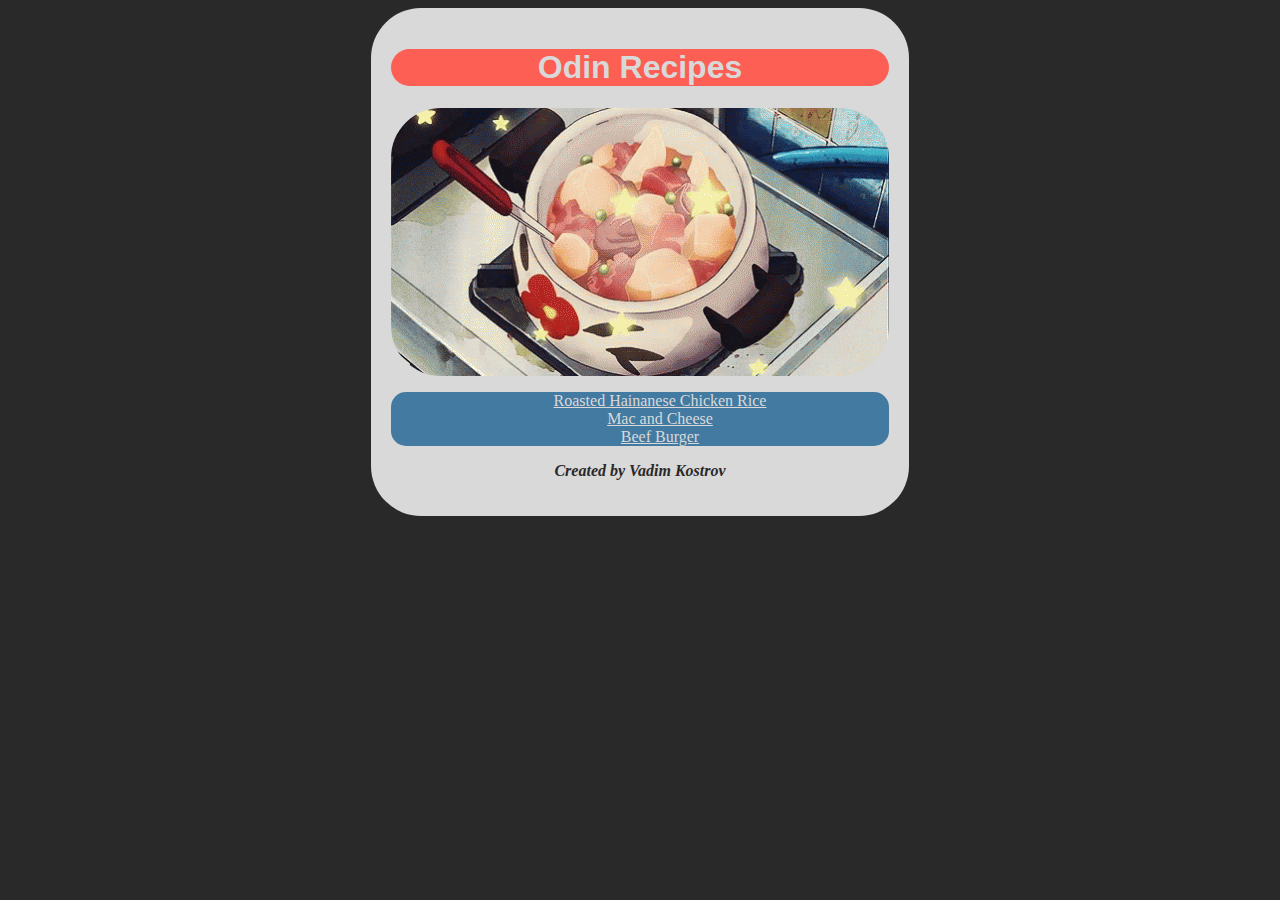
<file: index.html>
<!DOCTYPE html>

<html lang="en">

    <head>
        <title>Odin Recipes</title>
        <meta charset="UTF-8">
        <link rel="stylesheet" href="style.css" />
    </head>

    <body>
        <div class="center backdrop">
            <h1>Odin Recipes</h1>
            <img src="images/food.gif" alt="animated picture of a stew" class="center">
                <ul class="ulhome">
                    <li><a href="recipes/chicken_rice.html">Roasted Hainanese Chicken Rice</a></li>
                    <li><a href="recipes/mac_cheese.html">Mac and Cheese</a></li>
                    <li><a href="recipes/beef_burger.html">Beef Burger</a></li>
                </ul>
            <p class="signature">Created by Vadim Kostrov</p>
        </div>
    </body>
</html>
</file>
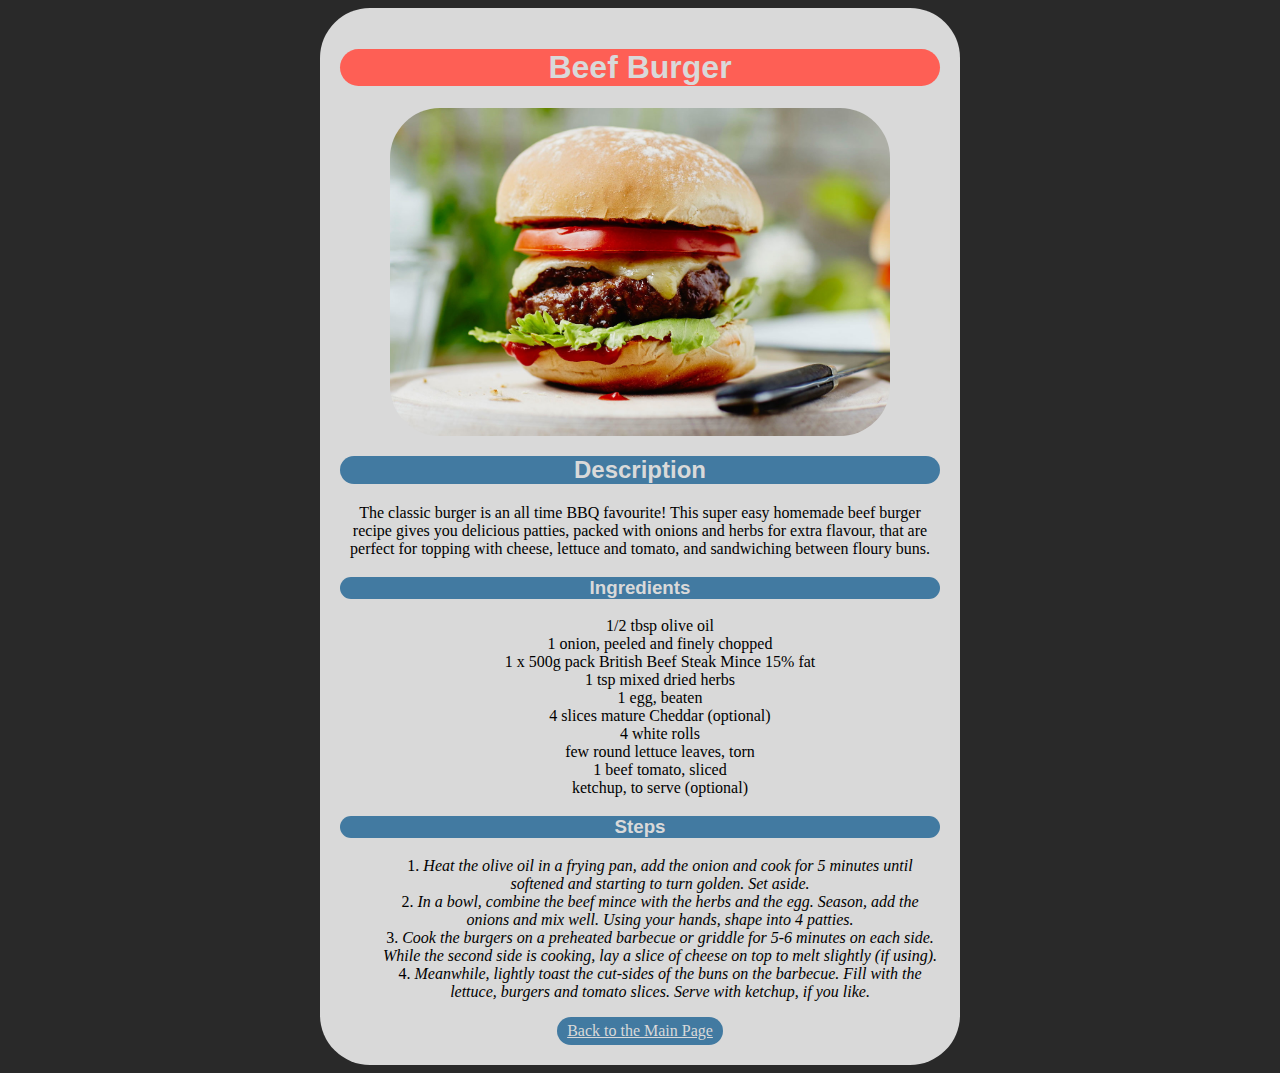
<file: recipes/beef_burger.html>
<!DOCTYPE html>
<html lang="en">
<head>
    <meta charset="UTF-8">
    <meta http-equiv="X-UA-Compatible" content="IE=edge">
    <meta name="viewport" content="width=device-width, initial-scale=1.0">
    <title>Beef Burger Recipe</title>
    <link rel="stylesheet" href="../style.css" />
</head>

<body>
    <div style="width: 600px;" class="center backdrop">
        <h1>Beef Burger</h1>
        <img src="../images/burger.jpeg" width="500" alt="Picture of a beef burger" class="center">
        <h2>Description</h2>
            <p>The classic burger is an all time BBQ favourite! This super easy homemade beef burger recipe gives you delicious patties, packed with onions and herbs for extra flavour, that are perfect for topping with cheese, lettuce and tomato, and sandwiching between floury buns.</p>
        <h3>Ingredients</h3>
            <ul class="ingredients">
                <li>1/2 tbsp olive oil</li>
                <li>1 onion, peeled and finely chopped</li>
                <li>1 x 500g pack British Beef Steak Mince 15% fat</li>
                <li>1 tsp mixed dried herbs</li>
                <li>1 egg, beaten</li>
                <li>4 slices mature Cheddar (optional)</li>
                <li>4 white rolls</li>
                <li>few round lettuce leaves, torn</li>
                <li>1 beef tomato, sliced</li>
                <li>ketchup, to serve (optional)</li>
            </ul>
        <h3>Steps</h3>
            <ol class="recipe">
                <li><em>Heat the olive oil in a frying pan, add the onion and cook for 5 minutes until softened and starting to turn golden. Set aside.</em></li>
                <li><em>In a bowl, combine the beef mince with the herbs and the egg. Season, add the onions and mix well. Using your hands, shape into 4 patties.</em></li>
                <li><em>Cook the burgers on a preheated barbecue or griddle for 5-6 minutes on each side. While the second side is cooking, lay a slice of cheese on top to melt slightly (if using).</em></li>
                <li><em>Meanwhile, lightly toast the cut-sides of the buns on the barbecue. Fill with the lettuce, burgers and tomato slices. Serve with ketchup, if you like.</em></li>
            </ol>
        <div id="return" class="center">
            <a href="../index.html" id="return">Back to the Main Page</a>
        </div>
    </div>
</body>

</html>
</file>
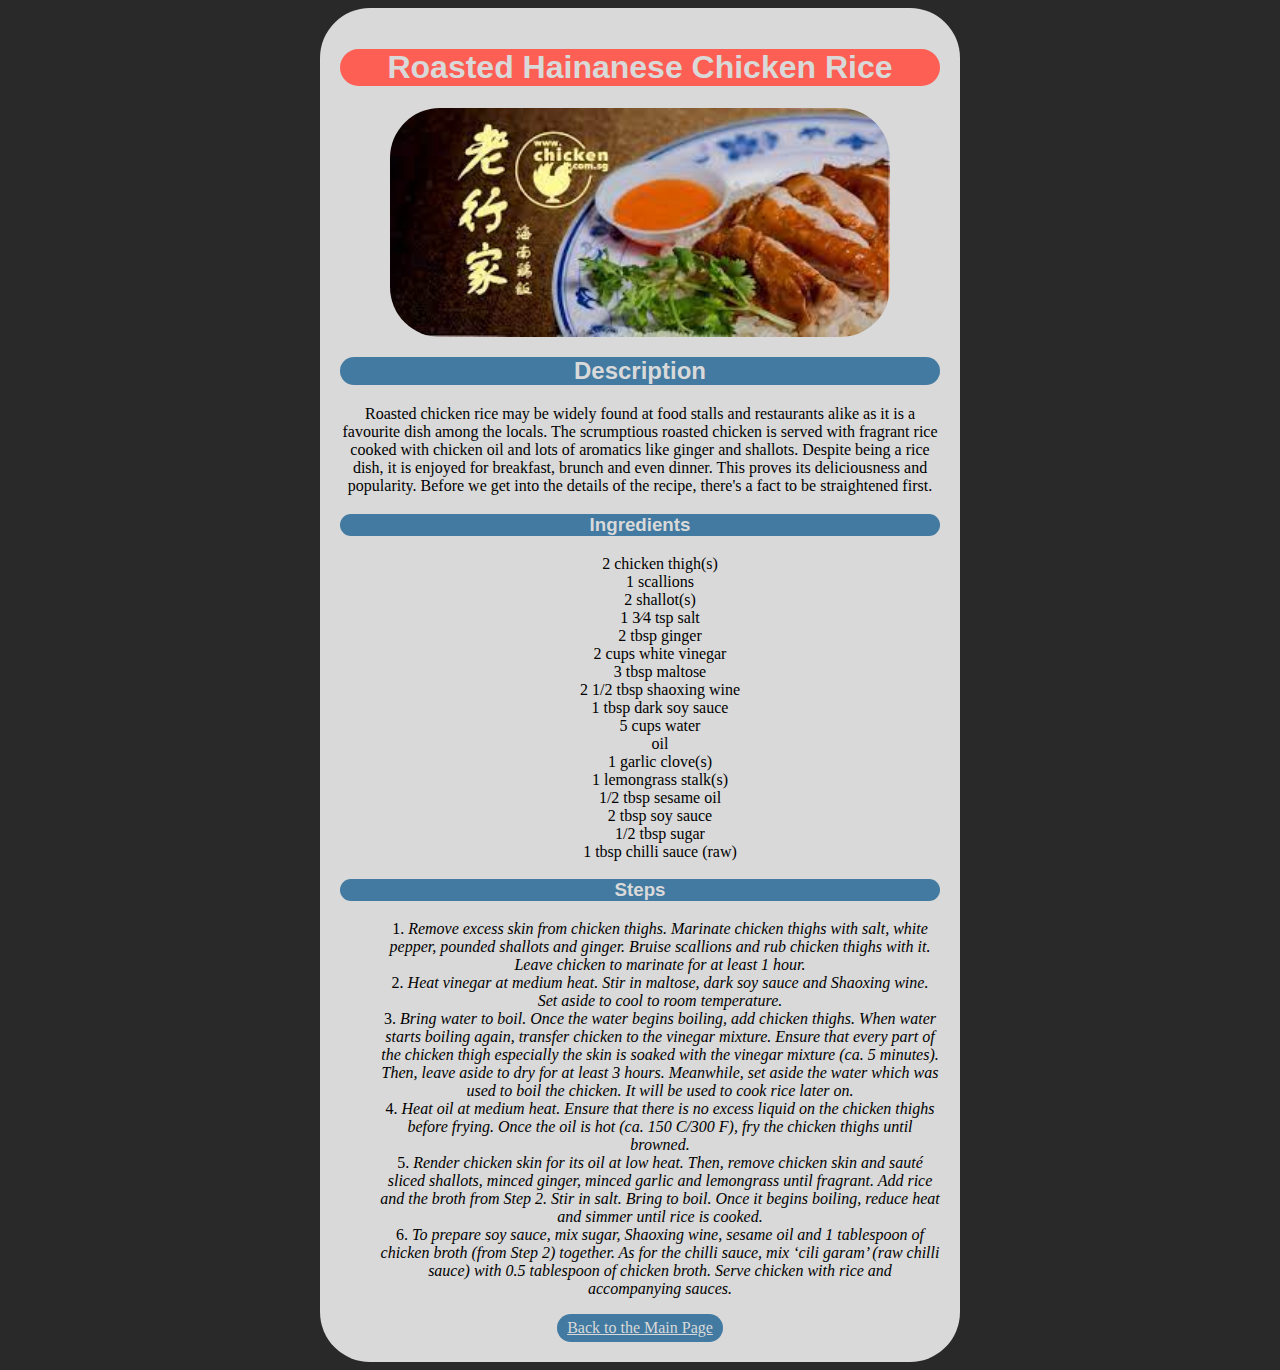
<file: recipes/chicken_rice.html>
<!DOCTYPE html>
<html lang="en">
<head>
    <meta charset="UTF-8">
    <meta http-equiv="X-UA-Compatible" content="IE=edge">
    <meta name="viewport" content="width=device-width, initial-scale=1.0">
    <title>Roasted Hainanese Chicken Rice Recipe</title>
    <link rel="stylesheet" href="../style.css" />
</head>

<body>
    <div style="width: 600px;" class="center backdrop" >
        <h1>Roasted Hainanese Chicken Rice</h1>
        <img src="../images/chicken_rice.jpg" width="500" alt="Picture of roasted Hainanese chicken rice" class="center">
        <h2>Description</h2>
            <p>Roasted chicken rice may be widely found at food stalls and restaurants alike as it is a favourite dish among the locals. The scrumptious roasted chicken is served with fragrant rice cooked with chicken oil and lots of aromatics like ginger and shallots. Despite being a rice dish, it is enjoyed for breakfast, brunch and even dinner. This proves its deliciousness and popularity. Before we get into the details of the recipe, there's a fact to be straightened first.</p>
        <h3>Ingredients</h3>
            <ul class="ingredients">
                <li>2 chicken thigh(s)</li>
                <li>1 scallions</li>
                <li>2 shallot(s)</li>
                <li>1 3⁄4 tsp salt</li>
                <li>2 tbsp ginger</li>
                <li>2 cups white vinegar</li>
                <li>3 tbsp maltose</li>
                <li>2 1/2 tbsp shaoxing wine</li>
                <li>1 tbsp dark soy sauce</li>
                <li>5 cups water</li>
                <li>oil</li>
                <li>1 garlic clove(s)</li>
                <li>1 lemongrass stalk(s)</li>
                <li>1/2 tbsp sesame oil</li>
                <li>2 tbsp soy sauce</li>
                <li>1/2 tbsp sugar</li>
                <li>1 tbsp chilli sauce (raw)</li>
            </ul>
        <h3>Steps</h3>
            <ol class="recipe">
                <li><em>Remove excess skin from chicken thighs. Marinate chicken thighs with salt, white pepper, pounded shallots and ginger. Bruise scallions and rub chicken thighs with it. Leave chicken to marinate for at least 1 hour.</em></li>
                <li><em>Heat vinegar at medium heat. Stir in maltose, dark soy sauce and Shaoxing wine. Set aside to cool to room temperature.</em></li>
                <li><em>Bring water to boil. Once the water begins boiling, add chicken thighs. When water starts boiling again, transfer chicken to the vinegar mixture. Ensure that every part of the chicken thigh especially the skin is soaked with the vinegar mixture (ca. 5 minutes). Then, leave aside to dry for at least 3 hours. Meanwhile, set aside the water which was used to boil the chicken. It will be used to cook rice later on.</em></li>
                <li><em>Heat oil at medium heat. Ensure that there is no excess liquid on the chicken thighs before frying. Once the oil is hot (ca. 150 C/300 F), fry the chicken thighs until browned.</em></li>
                <li><em>Render chicken skin for its oil at low heat. Then, remove chicken skin and sauté sliced shallots, minced ginger, minced garlic and lemongrass until fragrant. Add rice and the broth from Step 2. Stir in salt. Bring to boil. Once it begins boiling, reduce heat and simmer until rice is cooked.</em></li>
                <li><em>To prepare soy sauce, mix sugar, Shaoxing wine, sesame oil and 1 tablespoon of chicken broth (from Step 2) together. As for the chilli sauce, mix ‘cili garam’ (raw chilli sauce) with 0.5 tablespoon of chicken broth. Serve chicken with rice and accompanying sauces.</em></li>
            </ol>
        <div id="return" class="center">    
            <a href="../index.html" id="return">Back to the Main Page</a>
        </div>
    </div>
</body>

</html>
</file>
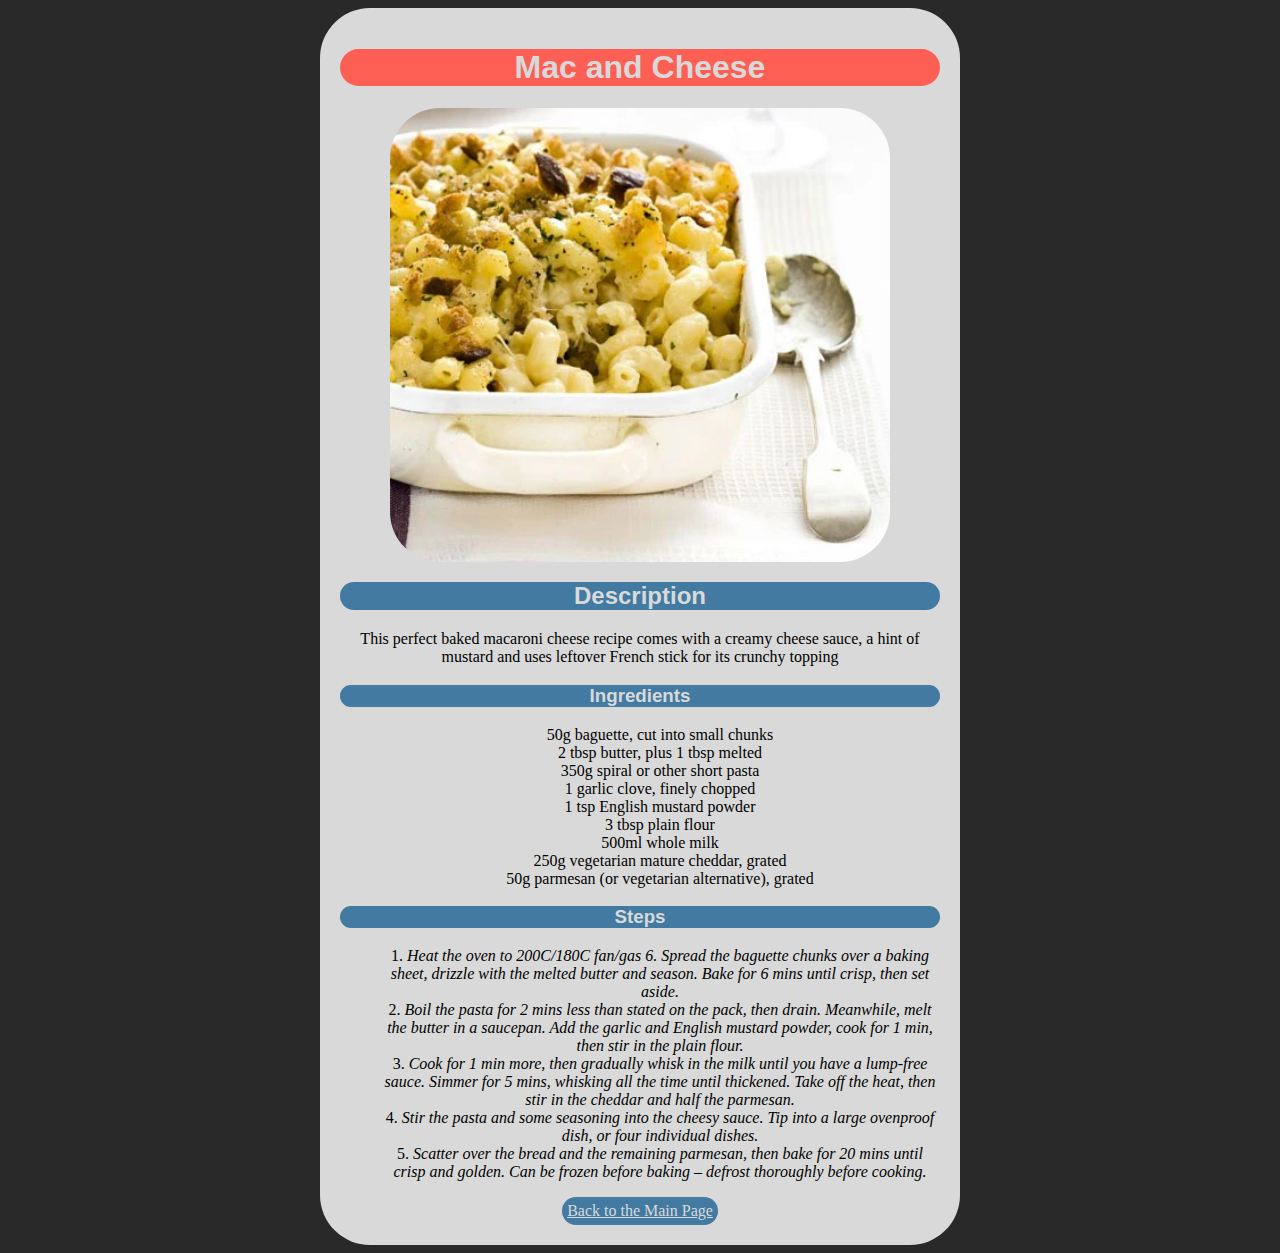
<file: recipes/mac_cheese.html>
<!DOCTYPE html>
<html lang="en">
<head>
    <meta charset="UTF-8">
    <meta http-equiv="X-UA-Compatible" content="IE=edge">
    <meta name="viewport" content="width=device-width, initial-scale=1.0">
    <title>Mac and Cheese Recipe</title>
    <link rel="stylesheet" href="../style.css" />
</head>

<body>
    <div style="width: 600px;" class="center backdrop">
        <h1>Mac and Cheese</h1>
        <img src="../images/mac_cheese.jpg" width="500" alt="Picture of mac and cheese" class="center"> 
        <h2>Description</h2>
            <p>This perfect baked macaroni cheese recipe comes with a creamy cheese sauce, a hint of mustard and uses leftover French stick for its crunchy topping</p>
        <h3>Ingredients</h3>
            <ul class="ingredients">
                <li>50g baguette, cut into small chunks</li>
                <li>2 tbsp butter, plus 1 tbsp melted</li>
                <li>350g spiral or other short pasta</li>
                <li>1 garlic clove, finely chopped</li>
                <li>1 tsp English mustard powder</li>
                <li>3 tbsp plain flour</li>
                <li>500ml whole milk</li>
                <li>250g vegetarian mature cheddar, grated</li>
                <li>50g parmesan (or vegetarian alternative), grated</li>
            </ul>
        <h3>Steps</h3>
            <ol class="recipe">
                <li><em>Heat the oven to 200C/180C fan/gas 6. Spread the baguette chunks over a baking sheet, drizzle with the melted butter and season. Bake for 6 mins until crisp, then set aside.</em></li>
                <li><em>Boil the pasta for 2 mins less than stated on the pack, then drain. Meanwhile, melt the butter in a saucepan. Add the garlic and English mustard powder, cook for 1 min, then stir in the plain flour.</em></li>
                <li><em>Cook for 1 min more, then gradually whisk in the milk until you have a lump-free sauce. Simmer for 5 mins, whisking all the time until thickened. Take off the heat, then stir in the cheddar and half the parmesan.</em></li>
                <li><em>Stir the pasta and some seasoning into the cheesy sauce. Tip into a large ovenproof dish, or four individual dishes.</em></li>
                <li><em>Scatter over the bread and the remaining parmesan, then bake for 20 mins until crisp and golden. Can be frozen before baking – defrost thoroughly before cooking.</em></li>
            </ol>
        <div id="return" class="center">
            <a href="../index.html">Back to the Main Page</a>
        </div>
    </div>
</body>

</html>
</file>
<file: style.css>
html {
    background-color: #292929;
}

.backdrop {
    background-color: #d9d9d9;
    border-radius: 50px;
    padding: 20px;
    width: fit-content;
    height: fit-content;
    word-wrap: break-word;
}

#return {
    background-color: #427aa1;
    padding: 5px;
    border-radius: 50px;
    width:fit-content;
    height: fit-content;
}

img {
    border-radius: 50px;
}

p {
    text-align: center;
}

h1 {
    text-align: center;
    color: #d9d9d9;
    background-color: #fe5f55;
    font-family: Arial, Helvetica, sans-serif;
    border-radius: 50px;
}

h2 {
    text-align: center;
    color: #d9d9d9;
    background-color: #427aa1;
    font-family: Arial, Helvetica, sans-serif;
    border-radius: 50px;
}

h3 {
    text-align: center;
    color: #d9d9d9;
    background-color: #427aa1;
    font-family: Arial, Helvetica, sans-serif;
    border-radius: 50px;
}

.center {
    display: block;
    margin-left: auto;
    margin-right: auto;
}

.ingredients {
    list-style-position: inside;
    list-style-type: none;
    text-align: center;
}

.recipe {
    list-style-position: inside;
    text-align: center;
}

.ulhome {
    list-style-position: inside;
    list-style-type: none;
    border-radius: 15px;
    background-color: #427aa1;
    text-align: center;
}

a {
    color: #d9d9d9;
}

.return {
    color: #292929;
    font-style: italic;
    margin-left: auto;
    margin-right: auto;
}

.signature {
    color: #292929;
    font-weight: bold;
    font-family: cursive;
    text-align: center;
    font-style: italic;
}
</file>
